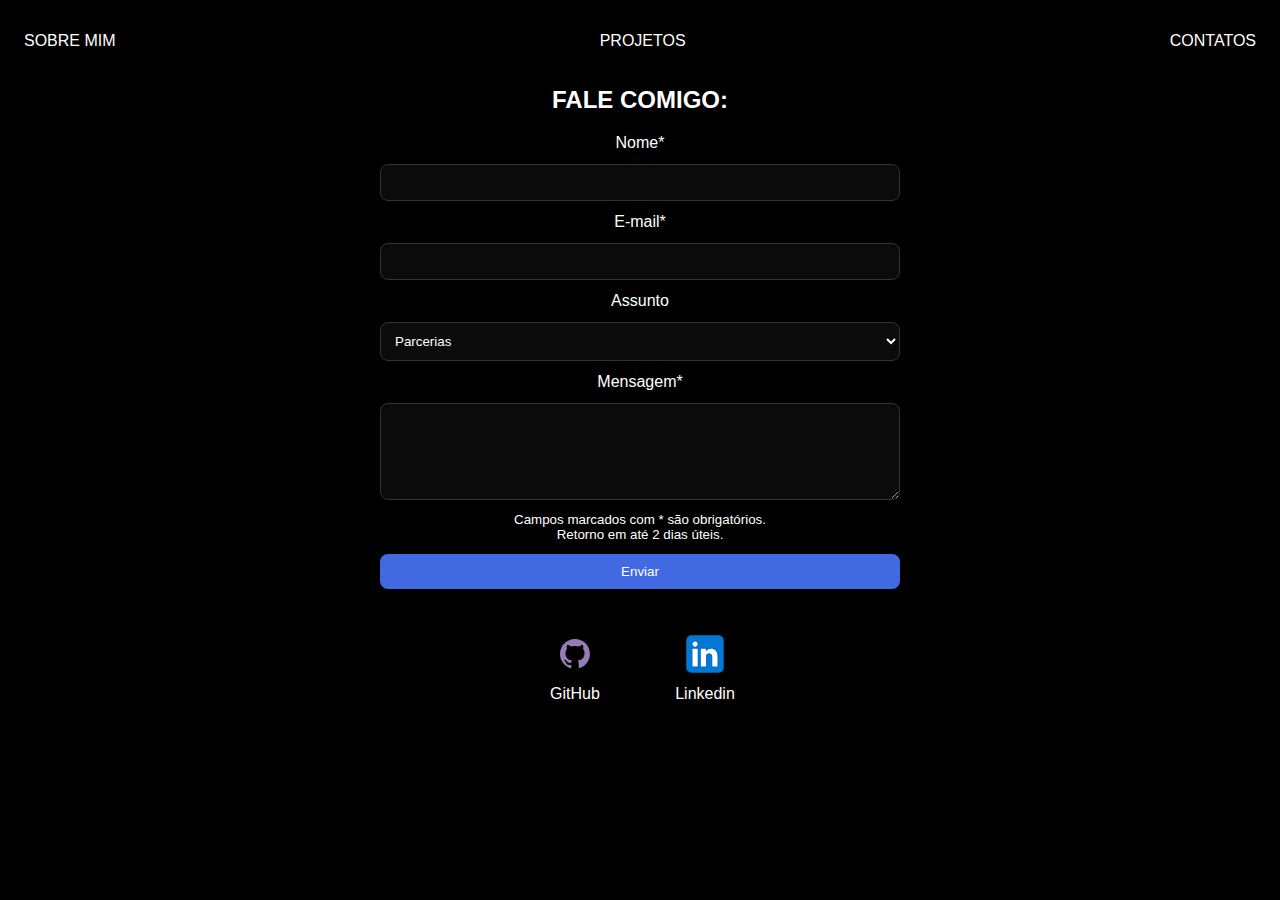
<file: Contact.html>
<!DOCTYPE html>
<html lang="en">
<head>
    <meta charset="UTF-8">
    <meta name="viewport" content="width=device-width, initial-scale=1.0">
    <title>PROJETO DEV WEB PG2</title>
    <base href="https://hygorbatista.github.io/personal-website/">
    <link rel="stylesheet" href="style.css"> 
</head>
<body>
<nav>
    <ul>
        <li>
            <a href="index.html">SOBRE MIM</a>
        </li>
                <li>
            <a href="Project.html">PROJETOS</a>
        </li>
                <li>
            <a href="Contact.html">CONTATOS</a>
        </li>
    </ul>
</nav>
<header>

<main class="contatos">
  <h2>FALE COMIGO:</h2>
  <form action="#" method="post">
    <label for="nome">Nome*</label>
    <input type="text" id="nome" name="nome" required>

    <label for="email">E-mail*</label>
    <input type="email" id="email" name="email" required>

    <label for="assunto">Assunto</label>
    <select id="assunto" name="assunto">
      <option>Parcerias</option>
      <option>Oportunidade</option>
      <option>Outros</option>
    </select>

    <label for="mensagem">Mensagem*</label>
    <textarea id="mensagem" name="mensagem" rows="5" required></textarea>

    <small>Campos marcados com * são obrigatórios.<br>Retorno em até 2 dias úteis.</small>

    <button type="submit">Enviar</button>
  </form>
</main>


<footer>
 <a href="https://github.com/hygorbatista" target="_blank" rel="noopener noreferrer">
    <img src="IMG/github.svg" alt="Ícone GitHub" class="foto-icone-git">
    <p>GitHub</p>
 </a>   
  <a href="https://www.linkedin.com/in/hygor-da-silva-batista-3177a3211/" target="_blank" rel="noopener noreferrer">
    <img src="IMG/linkedin.svg" alt="Ícone LinkedIn" class="foto-icone-link">
    <p>Linkedin</p>
 </a>  
</footer>
</header>
</body>

</html>
</file>
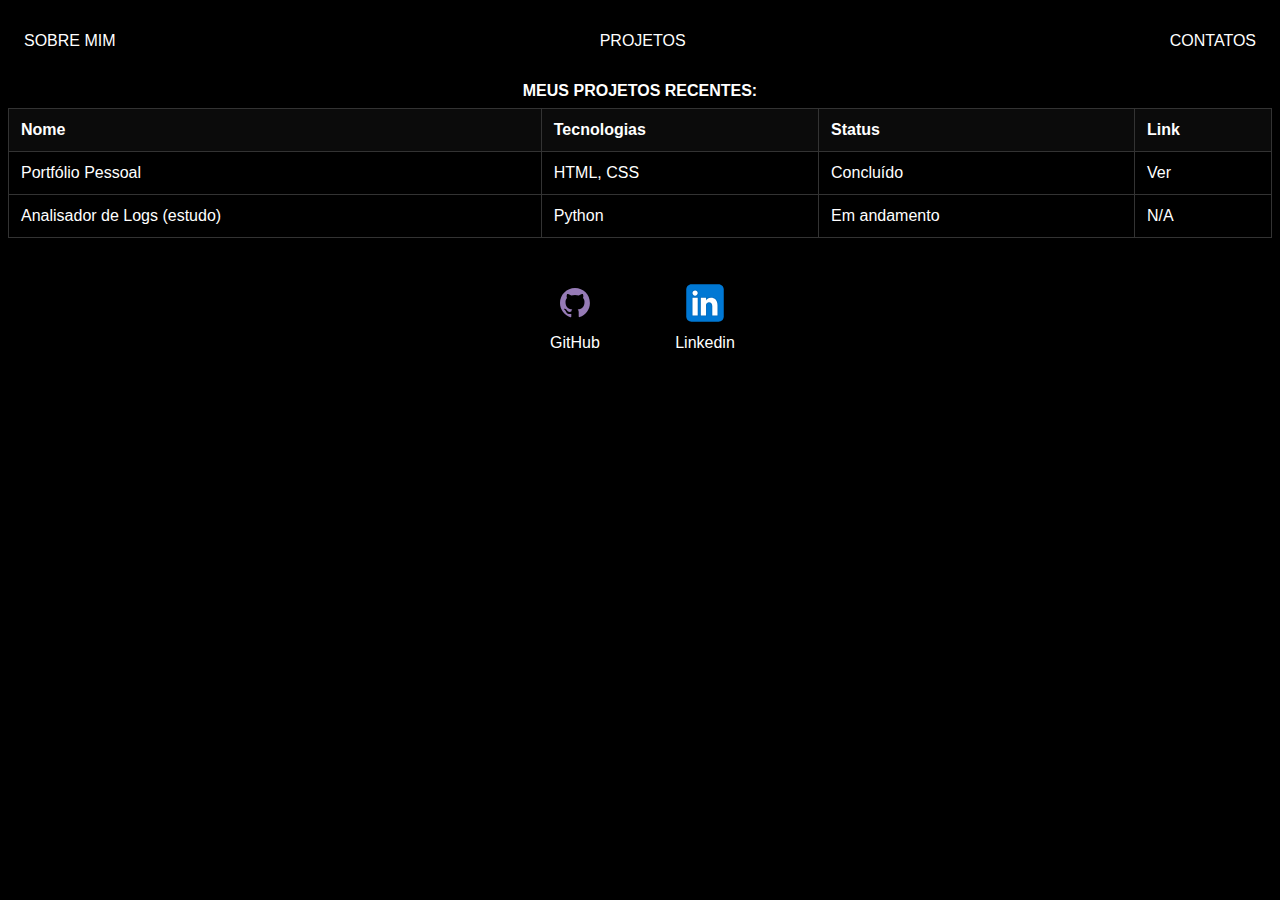
<file: Project.html>
<!DOCTYPE html>
<html lang="en">
<head>
    <meta charset="UTF-8">
    <meta name="viewport" content="width=device-width, initial-scale=1.0">
    <title>PROJETO DEV WEB PG2</title>
    <link rel="stylesheet" href="style.css"> 
</head>
<body>
<nav>
    <ul>
        <li>
            <a href="index.html">SOBRE MIM</a>
        </li>
                <li>
            <a href="Project.html">PROJETOS</a>
        </li>
                <li>
            <a href="Contact.html">CONTATOS</a>
        </li>
    </ul>
</nav>
<header>

<main class="projetos">
  <table>
    <caption>MEUS PROJETOS RECENTES:</caption>
    <thead>
      <tr>
        <th>Nome</th>
        <th>Tecnologias</th>
        <th>Status</th>
        <th>Link</th>
      </tr>
    </thead>
    <tbody>
      <tr>
        <td>Portfólio Pessoal</td>
        <td>HTML, CSS</td>
        <td>Concluído</td>
        <td><a href="index.html" target="_blank" rel="noopener">Ver</a></td>
      </tr>
      <tr>
        <td>Analisador de Logs (estudo)</td>
        <td>Python</td>
        <td>Em andamento</td>
        <td>N/A</td>
      </tr>
    </tbody>
  </table>
</main>

<footer>
 <a href="https://github.com/hygorbatista" target="_blank" rel="noopener noreferrer">
    <img src="IMG/github.svg" alt="Ícone GitHub" class="foto-icone-git">
    <p>GitHub</p>
 </a>   
  <a href="https://www.linkedin.com/in/hygor-da-silva-batista-3177a3211/" target="_blank" rel="noopener noreferrer">
    <img src="IMG/linkedin.svg" alt="Ícone LinkedIn" class="foto-icone-link">
    <p>Linkedin</p>
  </a>    
</footer>
</header>
</body>

</html>
</file>
<file: style.css>
body {
    color: white;
    background-color: black;
    font-family:Arial, Helvetica, sans-serif;
}

ul {
    display: flex;
    justify-content: space-between;
    list-style-type: none;
    align-items: center;
    padding: 16px;
}

a {
color: white;
text-decoration: none;
}

.minha-foto {
  width: 150;
  height: 150px;
  border-radius: 50%;
  border: 5px solid #4169E1;
}

.minha-foto:hover {
  transform: scale(1.1);
  transition: 0.3s;
}

.center {
text-align: center;
}

h1 {
    color: #4169E1;
}

.sobre-mim {
  margin: 40px;       
}

h3 {
    color: #4169E1;
}

.foto-icone-git {
  width: 50px;
  height: 50px;
  margin: 20px;
}

.foto-icone-link {
  width: 50px;
  height: 50px;
  margin: 20px;
}

footer {
display: flex;
justify-content: center;
}

footer a {
    margin: 20px;
    text-align: center;
}

footer p {
    margin-top: -18px;
}

nav a:hover {
    color: #4169E1;
    transition: 0.5s;
}

.projetos table { 
  width: 100%; 
  border-collapse: collapse; 
  margin-top: 16px; 
}

.projetos th, .projetos td { 
  border: 1px solid #333; 
  padding: 12px; 
  text-align: left; 
}

.projetos thead { 
  background: #111a; 
}

.projetos caption 
{ margin-bottom: 8px; 
  font-weight: 600; 
}

.contatos { 
text-align: center;
}

.contatos form { 
  display: grid; 
  gap: 12px; 
  max-width: 520px; 
  margin: 0 auto;}

.contatos input, .contatos textarea, .contatos select {
  background: #0b0b0b; 
  color: #fff; 
  border: 1px solid #333; 
  padding: 10px; 
  border-radius: 8px;
}
.contatos button {
  padding: 10px 16px; 
  border: 0; 
  border-radius: 8px; 
  background: #4169E1; 
  color: #fff; 
  cursor: pointer;
}

.contatos button:hover {
  background: #1E3A8A;   
  transition: background 0.3s;
  transform: scale(1.05);
  transition: 0.2s;
}
</file>
